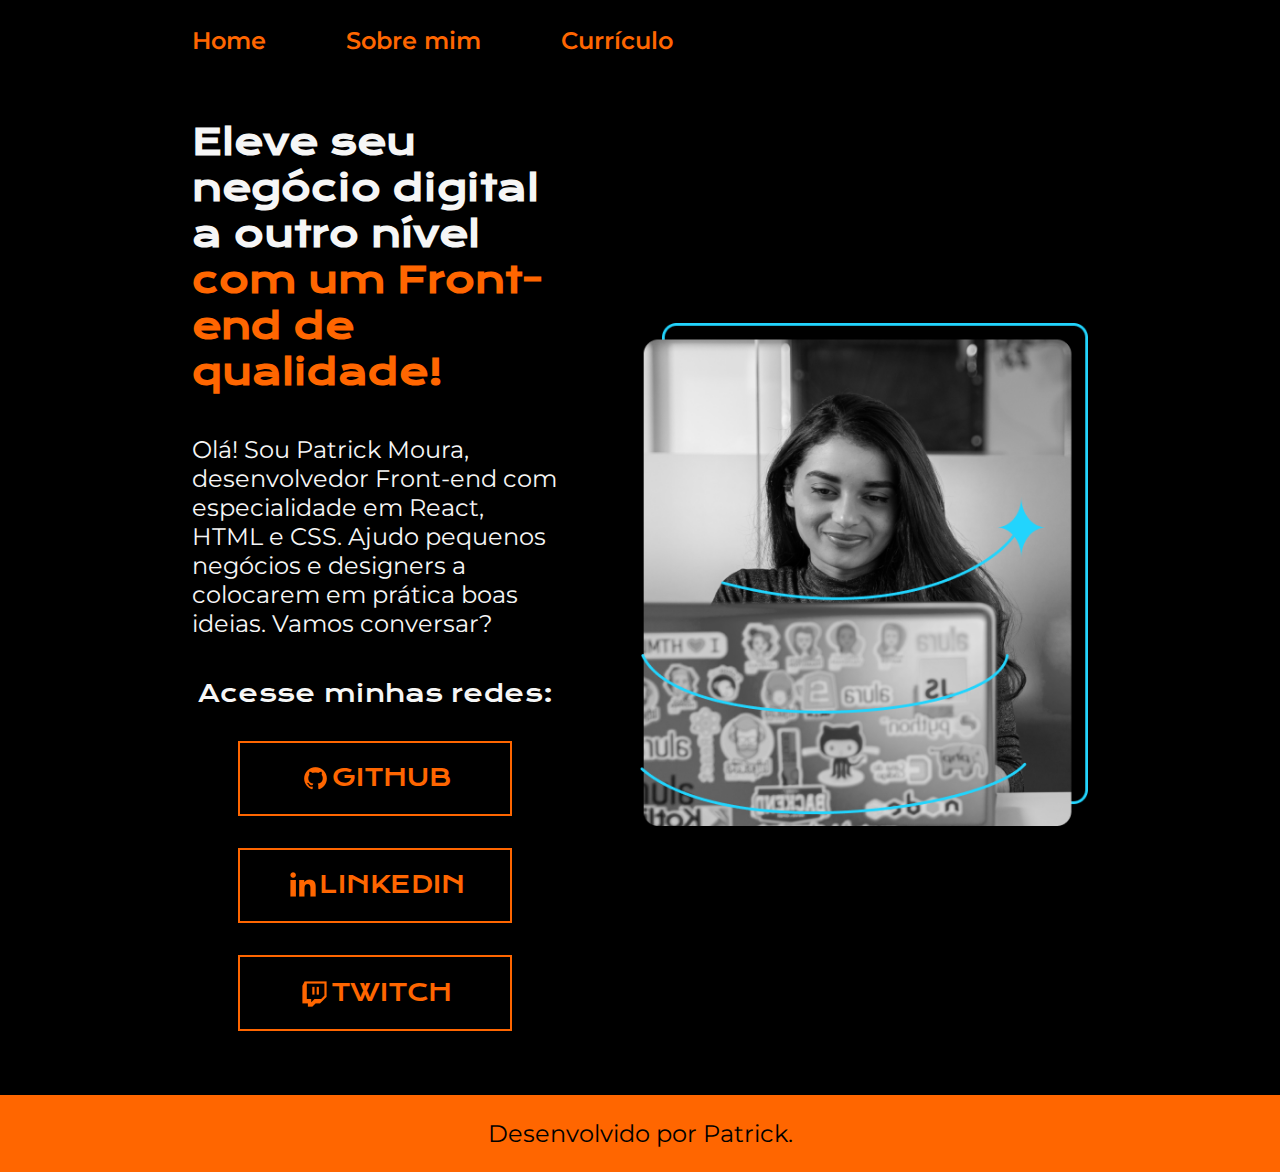
<file: index.html>
<!DOCTYPE html>
<html lang="pt-br">

<head>
    <meta charset="UTF-8">
    <meta http-equiv="X-UA-Compatible" content="IE=edge">
    <meta name="viewport" content="width=device-width, initial-scale=1.0">
    <link rel="stylesheet" type="text/css" href="./styles/style.css">
    <title>Meu currículo</title>
</head>
<body>
    <header class="cabecalho">
        <nav class="cabecalho__menu">
            <a class="cabecalho__menu__link" href="index.html">Home</a>
            <a class="cabecalho__menu__link" href="about.html">Sobre mim</a>
            <a class="cabecalho__menu__link" href="curriculo.html">Currículo</a>
        </nav>
    </header>
    <main class="apresentacao">
        <section class="apresentacao__conteudo">
            <h1 class="apresentacao__conteudo__titulo">Eleve seu negócio digital a outro nível<strong 
            class="titulo-destaque"> com um Front-end de qualidade!
            </strong></h1>
            <p class="apresentacao__conteudo__texto">Olá! Sou Patrick Moura, desenvolvedor
            Front-end com especialidade em React, HTML e
            CSS. Ajudo pequenos negócios e designers a
            colocarem em prática boas ideias. Vamos
            conversar?</p>
            <div class="apresentacao__links">
                <h2 class="apresentacao__links__subtitulo">Acesse minhas redes:</h2>
                <a class="apresentacao__links__navegacao" href="https://github.com/Patrickx7">
                    <img src="./assets/github.png">
                    Github
                </a>
                <a class="apresentacao__links__navegacao" href="https://www.linkedin.com/in/patrick-moura-26896a257/">
                    <img src="./assets/linkedin.png">
                    Linkedin
                </a>
                <a class="apresentacao__links__navegacao" href="https://www.twitch.tv/zzimg">
                    <img src="./assets/twitch.png">
                    Twitch
                </a>
            </div>
        </section>
        <img class="apresentacao__imagem" src="./assets/Imagem.png" alt="Foto da Joana Santos programando">
    </main>
    <footer class="rodape">
        <p>Desenvolvido por Patrick.</p>
    </footer>
</body>

</html>
</file>
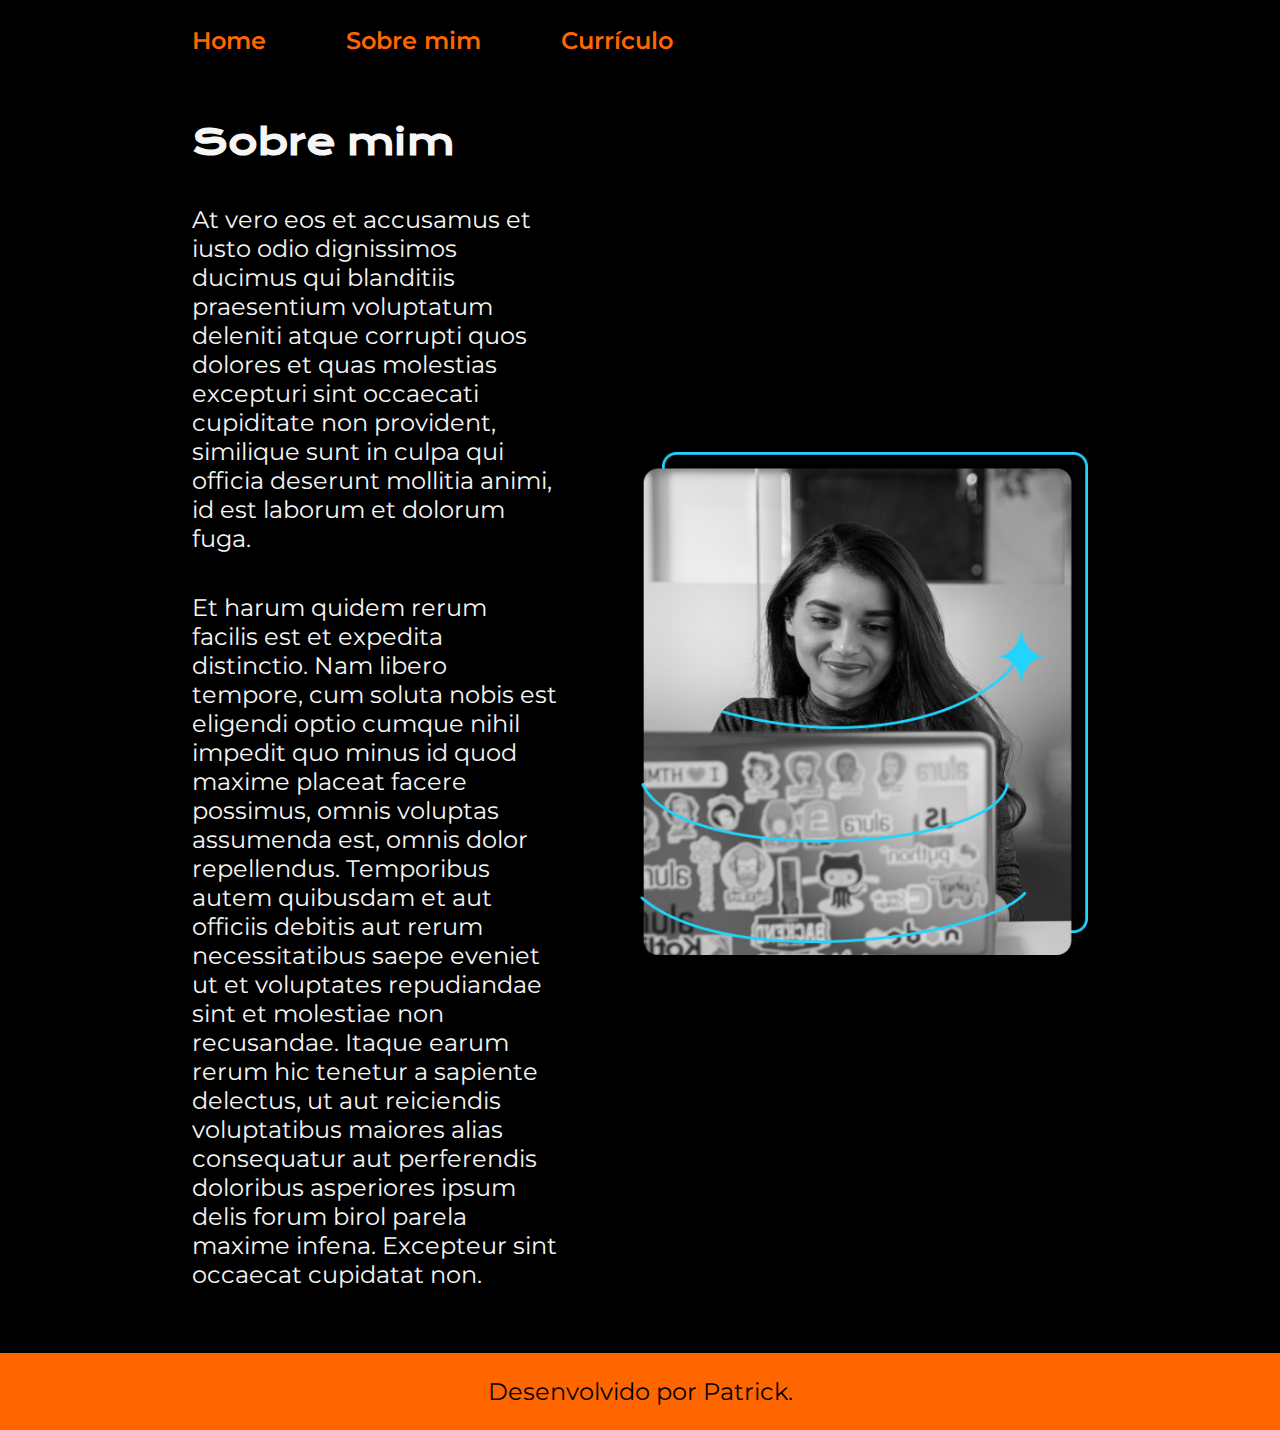
<file: about.html>
<!DOCTYPE html>
<html lang="pt-br">
<head>
    <meta charset="UTF-8">
    <meta http-equiv="X-UA-Compatible" content="IE=edge">
    <meta name="viewport" content="width=device-width, initial-scale=1.0">
    <title>Sobre mim</title>
    <link rel="stylesheet" href="./styles/style.css">
</head>
<body>
    <header class="cabecalho">
        <nav class="cabecalho__menu">
            <a class="cabecalho__menu__link" href="index.html">Home</a>
            <a class="cabecalho__menu__link" href="about.html">Sobre mim</a>
            <a class="cabecalho__menu__link" href="curriculo.html">Currículo</a>
        </nav>
    </header >
    <main class="apresentacao">
        <section class="apresentacao__conteudo">
            <h1 class="apresentacao__conteudo__titulo">Sobre mim</h1>
            <p class="apresentacao__conteudo__texto">At vero eos et accusamus et iusto odio dignissimos ducimus qui blanditiis praesentium voluptatum deleniti atque corrupti quos dolores et quas molestias excepturi sint occaecati cupiditate non provident, similique sunt in culpa qui officia deserunt mollitia animi, id est laborum et dolorum fuga.</p>
            <p class="apresentacao__conteudo__texto">Et harum quidem rerum facilis est et expedita distinctio. Nam libero tempore, cum soluta nobis est eligendi optio cumque nihil impedit quo minus id quod maxime placeat facere possimus, omnis voluptas assumenda est, omnis dolor repellendus. Temporibus autem quibusdam et aut officiis debitis aut rerum necessitatibus saepe eveniet ut et voluptates repudiandae sint et molestiae non recusandae. Itaque earum rerum hic tenetur a sapiente delectus, ut aut reiciendis voluptatibus maiores alias consequatur aut perferendis doloribus asperiores ipsum delis forum birol parela maxime infena. Excepteur sint occaecat cupidatat non.</p>
        </section>
        <img class="apresentacao__imagem" src="./assets/Imagem.png" alt="Foto da Joana Santos programando">  
    </main>

    <footer class="rodape">
        <p>Desenvolvido por Patrick.</p>
    </footer>
</body>
</html>
</file>
<file: styles/style.css>
@import url('https://fonts.googleapis.com/css2?family=Krona+One&family=Montserrat:wght@400;600&display=swap');

:root {
    --cor-primaria: #000000;
    --cor-secundaria: #F6F6F6;
    --cor-terciaria: #FF6600;
    --cor-hover: #111;

    --fonte-primaria: 'Krona One', sans-serif;
    --fonte-secundaria: 'Montserrat', sans-serif;
}

* {
    margin: 0;
    padding: 0;
}

body{
    /* height: 100vh; */
    box-sizing: border-box;
    background-color: var(--cor-primaria);
    color: var(--cor-secundaria);
}

.cabecalho {
    padding: 2% 0% 0% 15%;
}

.cabecalho__menu {
    display: flex;
    gap: 80px;
}

.cabecalho__menu__link {
    font-family: var(--fonte-secundaria);
    font-size: 1.5rem;
    font-weight: 600;
    color:var(--cor-terciaria);
    text-decoration: none;
}

.apresentacao{
    padding: 5% 15%;
    display: flex;
    align-items: center;
    justify-content: space-between;
    gap: 82px;
}
.apresentacao__conteudo{
    width: 50%;
    display: flex;
    flex-direction: column;
    gap: 40px;
}

.apresentacao__conteudo__titulo{
    font-size: 2.25rem;
    font-family: var(--fonte-primaria);
}

.titulo-destaque{
    color: var(--cor-terciaria);
}


.apresentacao__conteudo__texto{
    font-size: 1.5rem;
    font-family: var(--fonte-secundaria);
}

.apresentacao__links{
    display: flex;
    flex-direction: column;
    justify-content: space-between;
    align-items: center;
    gap: 32px;
}

.apresentacao__links__subtitulo {
    font-family: var(--fonte-primaria);
    font-weight: 400;
    font-size: 1.5rem;

}

.apresentacao__links__navegacao {
    /* background-color: #22D4FD; */
    display: flex;
    justify-content: center;
    border: 1px solid var(--cor-terciaria);
    width: 50%;
    padding: 0.8em 1.8em;
    position: relative;
    overflow: hidden;
    background-color: transparent;
    text-align: center;
    text-transform: uppercase;
    font-size: 1.5rem;
    transition: .3s;
    z-index: 1;
    font-family: var(--fonte-primaria);
    color: var(--cor-terciaria);
    text-decoration: none;
    border: 2px solid var(--cor-terciaria);

}

.apresentacao__links__navegacao:before {
    content: '';
    width: 0;
    height: 300%;
    position: absolute;
    top: 50%;
    left: 50%;
    transform: translate(-50%, -50%) rotate(45deg);
    background: var(--cor-terciaria);
    transition: .5s ease;
    display: block;
    z-index: -1;
    
}

.apresentacao__links__navegacao:hover::before{
    width: 105px;
}

.apresentacao__links__navegacao:hover {
    color: var(--cor-hover);
}

.apresentacao__imagem {
    width: 50%;
}

.rodape {
    padding: 24px;
    color: var(--cor-primaria);
    background-color:var(--cor-terciaria);
    text-align: center;
    font-family: var(--fonte-secundaria);  
    font-size: 1.5rem;
    font-weight: 400;
    
}


.apresentacao__conteudo__texto a{
    text-decoration: none;
    color: var(--cor-terciaria);
}

@media (max-width: 1200px) {
    .cabecalho {
        padding: 10%;
    }

    .cabecalho__menu {
        justify-content: center;
    }

    .apresentacao {
        flex-direction: column-reverse;
        padding: 5%;
    }

    .apresentacao__conteudo{
        width: auto;
    }
}
</file>
